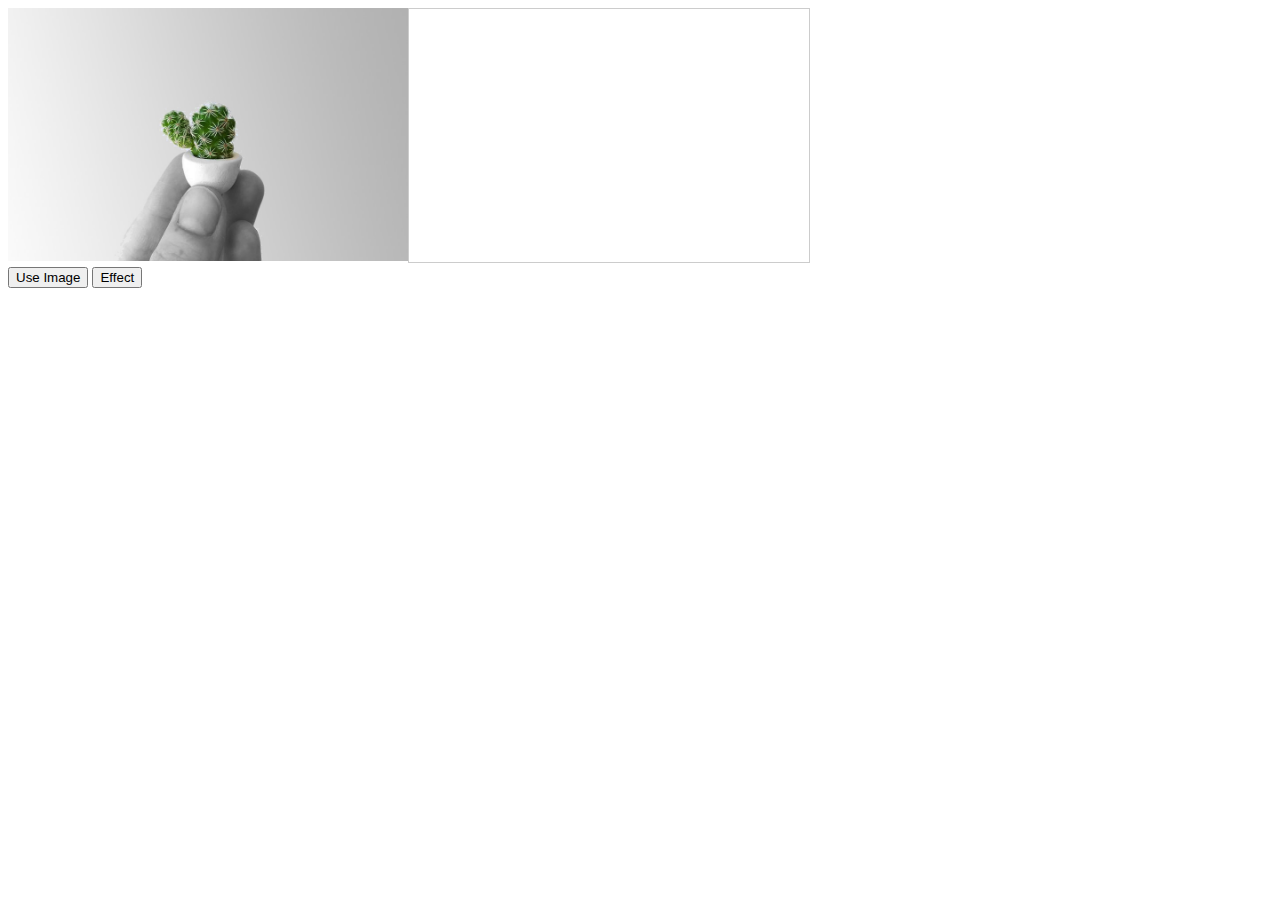
<file: change color 1 js/change color(js).html>
<!DOCTYPE html>
<html lang="en" dir="ltr">
  <head>
    <meta charset="utf-8">
    <title>Change Background</title>
    <link rel="stylesheet" href="style.css">
    <script src="action.js"></script>

  </head>

  <body>

  <div class="container">
    <div class="column">
      <img id="SourceImage" src="test.jpg">
    </div>
    <div class="column">
      <div class="canvas">
        <canvas id="Canvas"></canvas>
      </div>
    </div>
  </div>

  <button id="useImg">Use Image</button>
  <button id="EffectButton">Effect</button>

 </body>
</html>
</file>
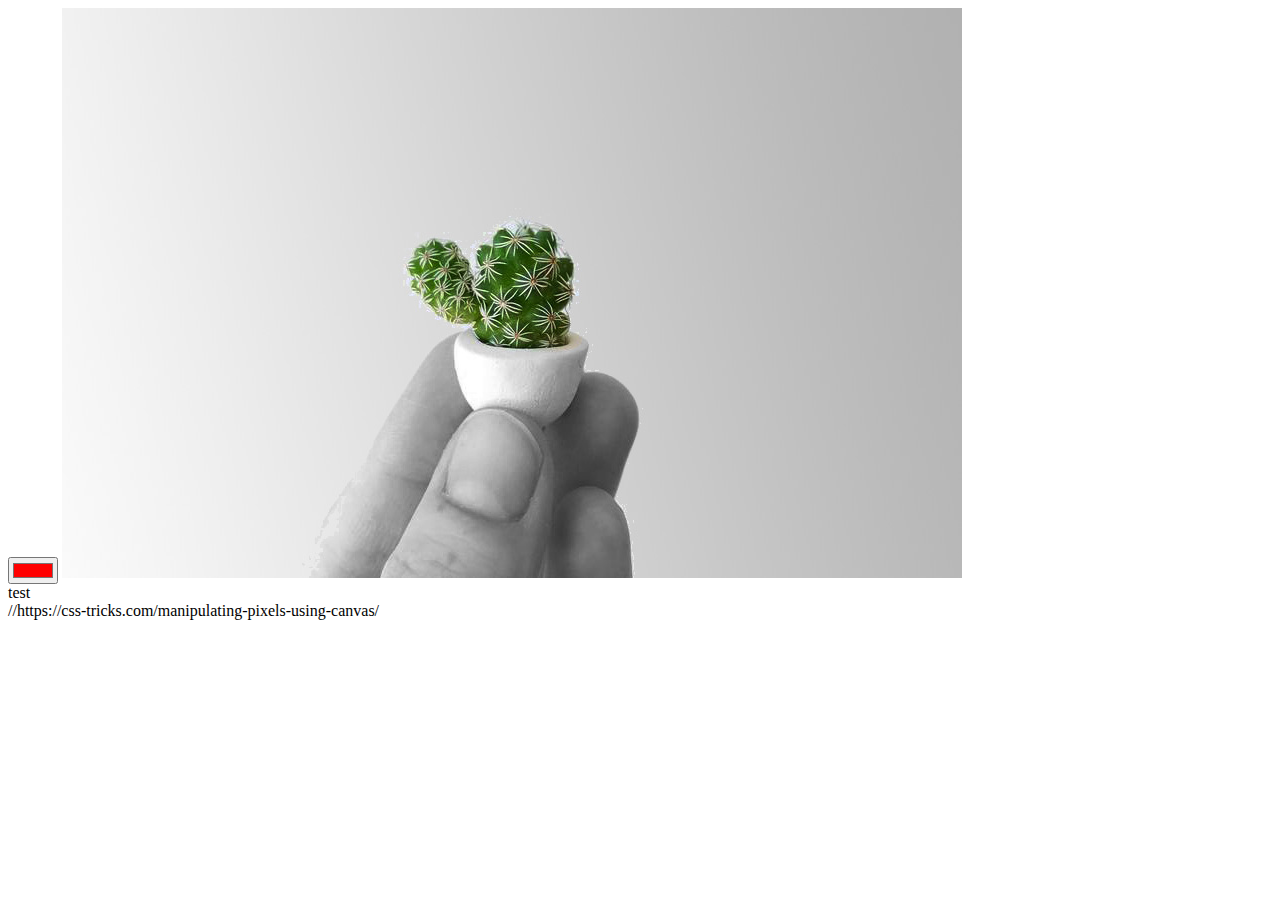
<file: change color 1 js/change color.html>
<!DOCTYPE html>
<html lang="en" dir="ltr">
  <head>
    <meta charset="utf-8">
    <title>Change Background</title>
    <link rel="stylesheet" href="style.css">





  </head>
  <body>

    <input type="color" id="color" value="#ff0000">
    <img src="test.jpg" alt="">
    <div class="bg">test</div>



    <script type="text/javascript">
      const color =document.getElementById('color');
      const bg = document.querySelector('.bg');

      color.addEventListener('input', () =>  {
        let colValue = color.value;
        console.log(colValue);
        bg.style.backgroundColor = colValue;
      });
    </script>
    
    //https://css-tricks.com/manipulating-pixels-using-canvas/

  </body>
</html>
</file>
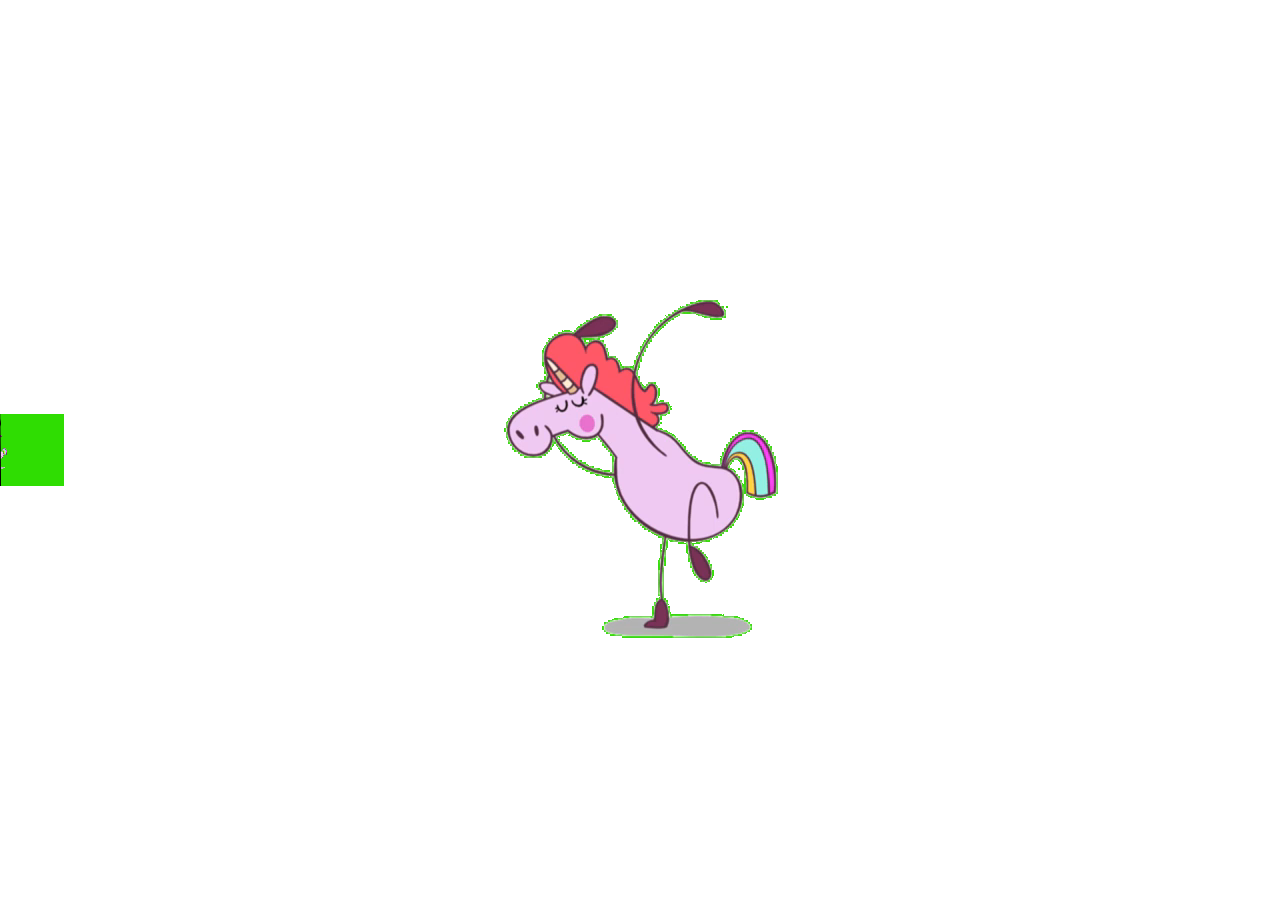
<file: chromakey/index2.html>
<!DOCTYPE html>
<html lang="en">
<head>
  <meta charset="UTF-8">
  <meta name="viewport" content="width=device-width, initial-scale=1.0">
  <title>Chroma Key</title>
  <style>
    body {
      margin: 0;
      display: flex;
      align-items: center;
      justify-content: center;
      min-height: 100vh;
    }
    canvas {
      
      background-size: cover;
      background-position: center;
    }
  </style>
</head>
<body>
  <video width="128" height="72" src="unicorn.mp4" id="video" controls></video>
  <canvas id="canvas" width="128" height="72"></canvas>
  <script>
    const video = document.querySelector('#video')
    const canvas = document.querySelector('#canvas')
    const ctx = canvas.getContext('2d')

    navigator.mediaDevices.getUserMedia({
      video: true,
    })
    .then((stream) => {
      video.srcObject = stream
    })

    video.addEventListener('loadeddata', () => {
      canvas.width = video.videoWidth
      canvas.height = video.videoHeight
      setInterval(() => {
        chromaKey()
      }, 40)
    })

    function chromaKey() {
      ctx.drawImage(video, 0, 0, canvas.width, canvas.height)
      const imageData = ctx.getImageData(0, 0, canvas.width, canvas.height)
      const dataLength = imageData.data.length / 4
      for (let i = 0; i < dataLength; i++) {
        const offset = i * 4
        const red = imageData.data[offset + 0]
        const green = imageData.data[offset + 1]
        const blue = imageData.data[offset + 2]

        if (green > 120 && red < 55) {
          imageData.data[offset + 3] = 0
        }
      }
      ctx.putImageData(imageData, 0, 0)
    }
  </script>
</body>
</html>
</file>
<file: change color 1 js/style.css>
.container {
  display: flex;
  width: 400px;

.column {
  max-width: 100%;
  flex: 0 0 400px;
}

img, canvas {
  max-width: 100%;
}

canvas {
  border: 1px solid #ccc;
}
}

.video-container {
  width: 400px;
}
</file>
